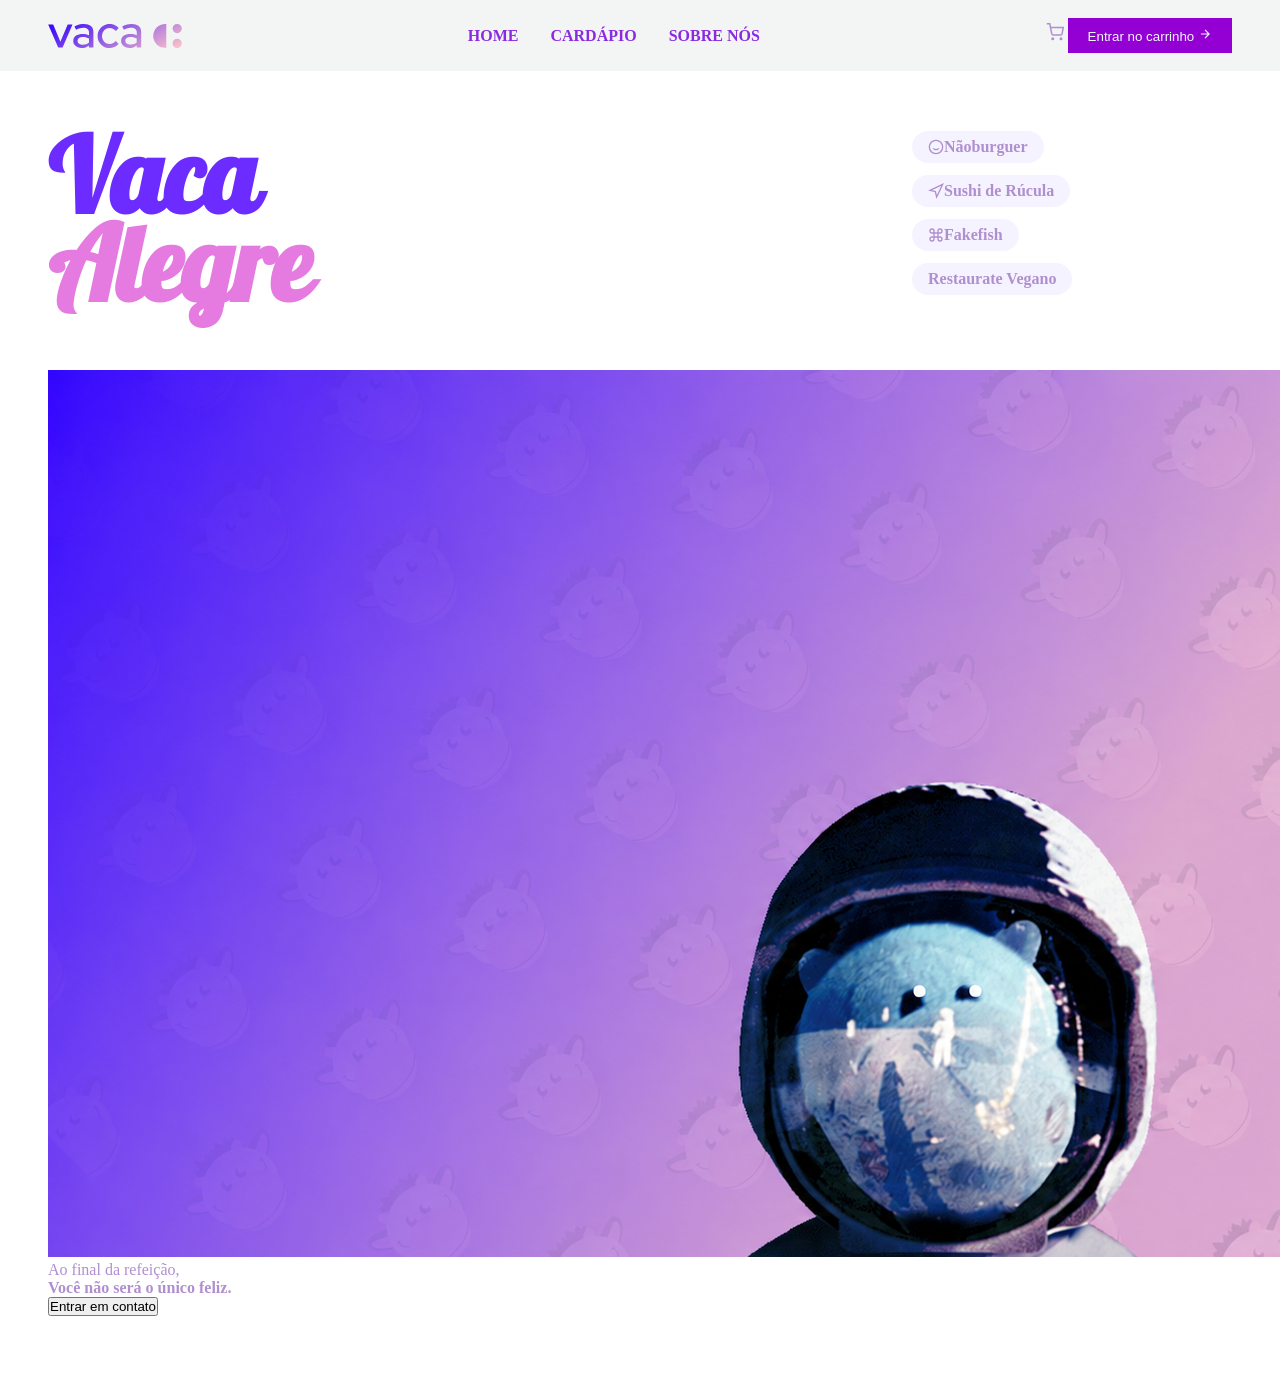
<file: chacrinha/index.html>
<!DOCTYPE html>
<html lang="en">
<head>
    <meta charset="UTF-8">
    <meta name="viewport" content="width=device-width, initial-scale=1.0">
    <title>Document</title>
    <link rel="stylesheet" href="style.css">
</head>
<body>
    <nav>
        <div class="nav-logo">
            <img src="vaca-alegre-marca.svg" alt="">
        </div>
        <ul class="nav-links">
            <li><a href="">Home</a></li>
            <li><a href="">Cardápio</a></li>
            <li><a href="">Sobre Nós</a></li>
        </ul>
        <div class="nav-action">
            <span class="nac-cart">
                <svg viewBox="0 0 24 24" fill="none" stroke="currentColor" stroke-width="2" width="18" height="18"><circle cx="9" cy="21" r="1"/><circle cx="20" cy="21" r="1"/><path d="M1 1h4l2.68 13.39a2 2 0 0 0 2 1.61h9.72a2 2 0 0 0 2-1.61L23 6H6"/></svg>
            </span>
            <button class="btn-entrar">
                Entrar no carrinho
                <svg viewBox="0 0 24 24" fill="none" stroke="currentColor" stroke-width="2"><path d="M5 12h14M12 5l7 7-7 7"/></svg>
            </button>
        </div>
    </nav>

    <div class="hero">
        <div class="hero-topo">
            <div class="hero-text">
                <h1 class="hero-title">
                    Vaca <br>
                    <span class="alegre">Alegre</span>
                </h1>
            </div>
            <div class="hero-menu">
                <div class="hero-menu-item">
                    <svg viewBox="0 0 24 24" fill="none" stroke="currentColor" stroke-width="2"><circle cx="12" cy="12" r="10"/><path d="M8 14s1.5 2 4 2 4-2 4-2"/><line x1="9" y1="9" x2="9.01" y2="9"/><line x1="15" y1="9" x2="15.01" y2="9"/></svg>
                    Nãoburguer
                </div>
                <div class="hero-menu-item">
                    <svg viewBox="0 0 24 24" fill="none" stroke="currentColor" stroke-width="2"><path d="M3 11l19-9-9 19-2-8-8-2z"/></svg>
                    Sushi de Rúcula
                </div>
                <div class="hero-menu-item">
                    <svg viewBox="0 0 24 24" fill="none" stroke="currentColor" stroke-width="2"><path d="M18 3a3 3 0 0 0-3 3v12a3 3 0 0 0 3 3 3 3 0 0 0 3-3 3 3 0 0 0-3-3H6a3 3 0 0 0-3 3 3 3 0 0 0 3 3 3 3 0 0 0 3-3V6a3 3 0 0 0-3-3 3 3 0 0 0-3 3 3 3 0 0 0 3 3h12a3 3 0 0 0 3-3 3 3 0 0 0-3-3z"/></svg>

                    Fakefish
                </div>
                <div class="hero-menu-item active">
                    Restaurate Vegano
                </div>
            </div>
        </div>
        <div class="hero-banner">
            <img src="espaco.png" alt="">
            <div class="hero-banner-content">
                <p>
                    Ao final da refeição,<br>
                    <strong>Você não será o único feliz.</strong>
                </p>
                <button class="btn-contato">
                    Entrar em contato
                </button>
            </div>
        </div>
    </div>
</body>
</html>
</file>
<file: chacrinha/style.css>
@import url('https://fonts.googleapis.com/css2?family=Alegreya:ital,wght@0,400..900;1,400..900&family=Cookie&family=Lobster&display=swap');
*{
    box-sizing: border-box;
    margin: 0;
    padding: 0;
}
body{
    background-color: white;
    color: rgb(176, 143, 207);
    overflow-x: hidden;
}
nav{
    display: flex;
    align-items: center;
    justify-content: space-between;
    padding: 18px 48px ;
    position: sticky;
    background-color: rgb(243, 245, 245);
    top: 0;
    backdrop-filter: blur(12px);
    border-bottom: 2px solid rgba (108, 43, 255, 0.07 );
}
.nav-logo{
    display: flex;
    align-items: center;
    gap: 6px;
}
.nav-links{
    display: flex;
    gap: 32px;
    list-style: none;
}
.nav-links a{
    text-decoration: none;
    font-weight: bold;
    text-transform: uppercase;
    color: blueviolet;
}
.nav-links a:hover{
    color: darkorchid;
}
.nav-actions{
    display: flex;
    align-items: center;
    gap: 14px;  
}
.nav-cart{
    color: slategrey;
    display: flex;
    align-items: center;
    gap: 4px;
}
.btn-entrar{
    background-color: darkviolet;
    color: aliceblue;
    border: none;
    padding: 9px 20px;
    cursor: pointer;
    gap: 6px;
    transform: background .2s, transformm .15s;
}
.btn-entrar:hover{
    background: purple;
    transform: translate(-1px);
}
.btn-entrar svg{
    width: 14px; height: 14px;
}
.hero{
    padding: 60px 48px;
    position: relative;
    display: flex;
    flex-direction: column;
    gap: 32px;
}
.hero-topo{
    display: flex;
    justify-content: space-between;
    align-items: flex-start;
    width: 100%;
    margin-bottom: 30px;
}
.hero-text{
    flex: 1;
    min-width: 400px;
}
.hero-title{
    font-family: "Lobster", sans-serif;
    font-weight: bold;
    font-size: 104px;
    line-height: .85;
    letter-spacing: -1px;
    color: #6c2bff;
}
.hero-title .alegre{
    color: #e57ae0;
}
.hero-menu{
    width: 320px;
    display: flex;
    flex-direction: column;
    gap: 12px;
    margin-left: auto;
}
.hero-menu-item{
    display: flex;
    align-items: center;
    width: 10px;
    font-weight: bold;
    background-color: #f5f3ff;
    border-radius: 40px;
    padding: 7px 16px;
    width: fit-content;
    cursor: pointer;
    transition: background .2s;
}
.hero-menu-item:hover{
    background-color: #ede8ff;
}
.hero-menu-item svg{
    width: 16px;
    height: 16px;
    flex-shrink: 0;
}
</file>
